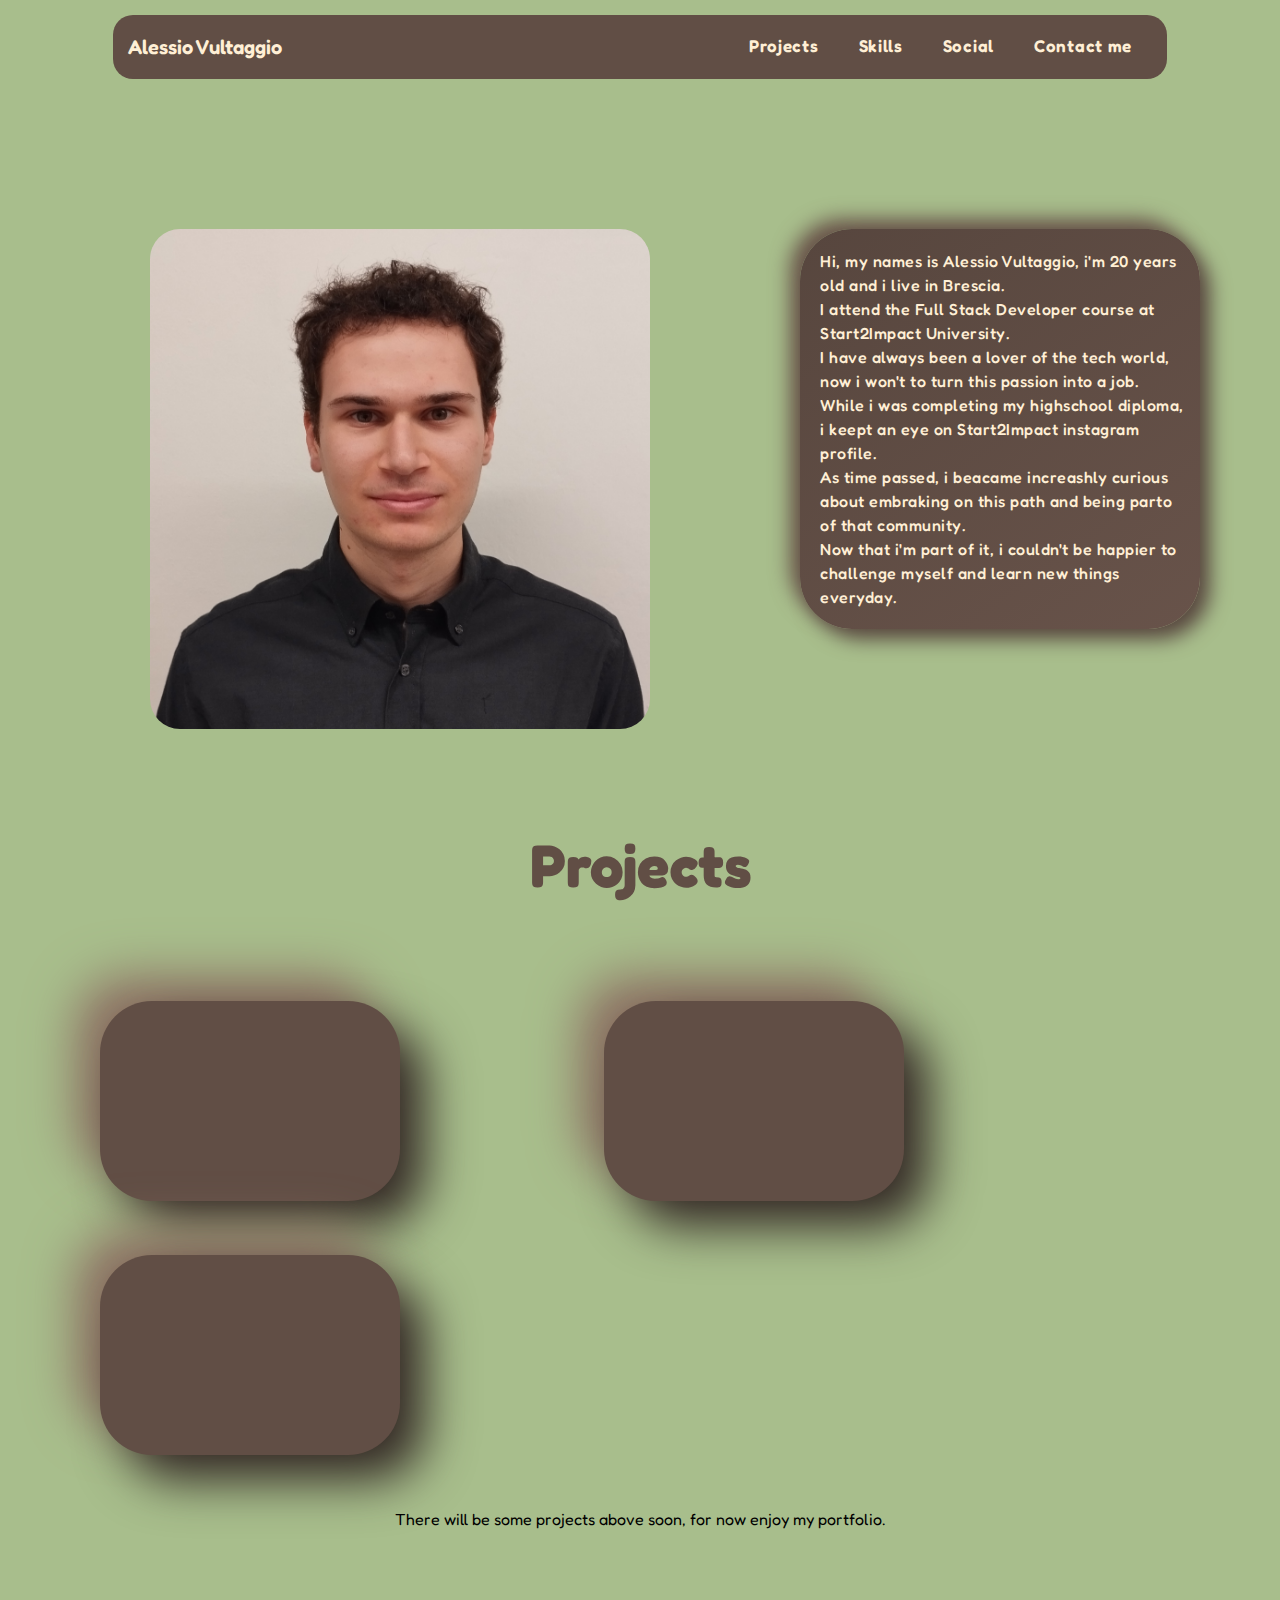
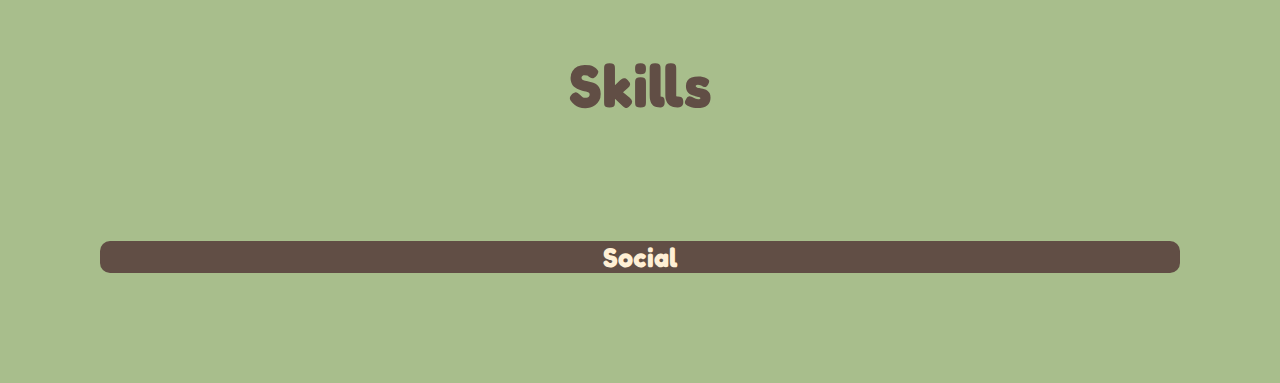
<file: index.html>
<!DOCTYPE html>
<html lang="en">
<head>
    <meta charset="UTF-8">
    <meta name="viewport" content="width=device-width, initial-scale=1.0">
    <meta property="og:title" content="Portfoglio">
    <meta property="og:type" content="website">
    <meta name="robot" content="nofollow, noindex">
    <meta name="description" content="This is my first porject and my poortfoglio with Html and Css take a look.">
    <link href="https://fonts.googleapis.com/css2?family=Fredoka:wght@300..700&family=Kode+Mono:wght@400..700&display=swap" rel="stylesheet">
    <link rel="stylesheet" href="styles.css">
    <link rel="stylesheet" href="https://cdnjs.cloudflare.com/ajax/libs/font-awesome/6.5.1/css/all.min.css" integrity="sha512-DTOQO9RWCH3ppGqcWaEA1BIZOC6xxalwEsw9c2QQeAIftl+Vegovlnee1c9QX4TctnWMn13TZye+giMm8e2LwA==" crossorigin="anonymous" referrerpolicy="no-referrer" />
    <link rel="icon" href="Favicon.png">
    <title>Portfoglio Alessio Vultaggios</title>
</head>
<body>
    <head>
        <nav class="head">
            <div class="name">
                <a name="menu">Alessio Vultaggio</a>
            </div>
            <ul>
                <li><a href="#Projects">Projects</a></li>
                <li><a href="#Skills">Skills</a></li>
                <li><a href="#Social">Social</a></li>
                <li><a href="contact-me.html" target="_blank">Contact me</a></li>
            </ul>
        </nav>
    </head>
    <div class="presentation-container">
        <div class="img-container">
            <img src="foto profilo.jpg" alt="immagine-profile">
        </div>
        <div class="description-container">
            <p class="description"> Hi, my names is Alessio Vultaggio, i'm 20 years old and i live in Brescia. <br>
                                    I attend the Full Stack Developer course at Start2Impact University. <br>
                                    I have always been a lover of the tech world, now i won't to turn this passion into a job. <br>
                                    While i was completing my highschool diploma, i keept an eye on Start2Impact instagram profile. <br>
                                    As time passed, i beacame increashly curious about embraking on this path and being parto of that community. <br>
                                    Now that i'm part of it, i couldn't be happier to challenge myself and learn new things everyday.
                                    </p>
        </div>
    </div>
    <div>
        <nav>
            <h2 class="title"><a name="Projects">Projects</a></h2>
            <div class="box"></div>
            <div class="box"></div>
            <div class="box"></div>
            <p class="coming">There will be some projects above soon,
                for now enjoy my portfolio.
            </p>
        </nav>
    </div>
    <br>
    <br>
    <br>
    <br>
    <br>
    <br>
    <div>
        <nav>
            <h2 class="title"> <a name="Skills">Skills</a></h2>
            <div class="icon-skills">
                <i class="skills fa-brands fa-html5 fa-5x" style="color: #614e45;"></i>
                <i class="skills fa-brands fa-css3-alt fa-5x" style="color: #614e45;"></i>
                <i class="skills fa-brands fa-sass fa-5x" style="color: #614e45;"></i>
                <i class="skills fa-brands fa-bootstrap fa-5x" style="color: #614e45;"></i>
                <i class="skills fa-brands fa-font-awesome fa-5x" style="color: #614e45;"></i>
            </div>
        </nav>
    </div>
    <br>
    <br>
    <br>
    <div>
        <nav>
            <h2 class="contacts"> <a name="Social">Social</a></h2>
            <div class="icon-container">
                <a class="instagram" href="https://www.instagram.com/alessiovultaggio/" target="_blank"><i class="icon-contacts fa-brands fa-instagram fa-5x"></i></a>
                <a  class="git" href="https://github.com/Alessio-Vultaggio" target="_blank"><i class="icon-contacts fa-brands fa-github fa-5x"></i></a>
                <a class="linkedin" href="https://www.linkedin.com/in/alessio-vultaggio-790a862b5/" target="_blank"><i class="icon-contacts fa-brands fa-linkedin fa-5x"></i></a>
            </div>
        </nav>
    </div>
    <a href="#menu"><i class="fa-solid fa-circle-chevron-up fa-3x"></i></a>
</body>
</html>
</file>
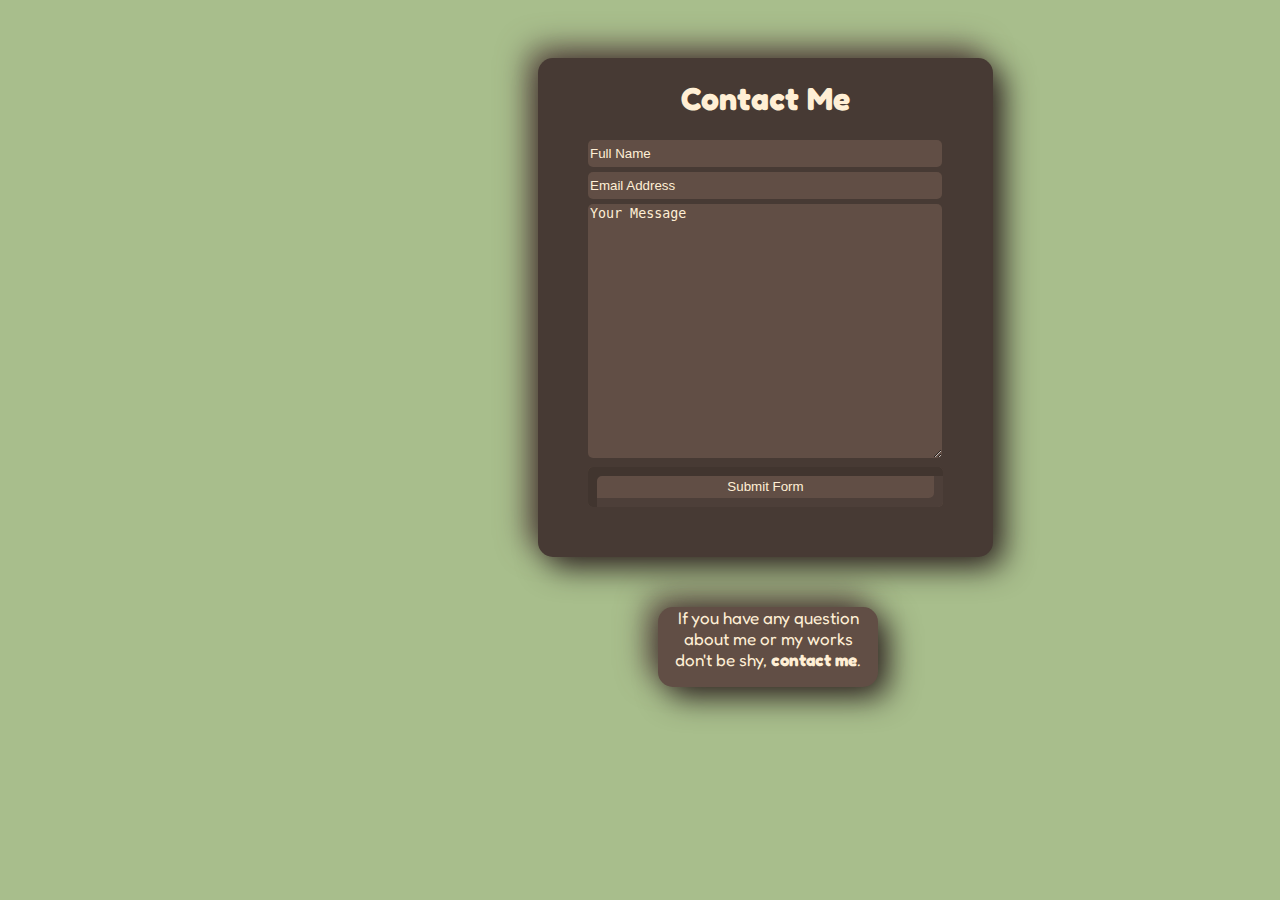
<file: contact-me.html>
<!DOCTYPE html>
<html lang="en">
<head>
    <meta charset="UTF-8">
    <meta name="viewport" content="width=device-width, initial-scale=1.0">
    <link rel="stylesheet" href="contact.css">
    <link href="https://fonts.googleapis.com/css2?family=Fredoka:wght@300..700&family=Kode+Mono:wght@400..700&display=swap" rel="stylesheet">
    <title>Contact Me</title>
</head>
<body>
    <div class="container">
        <h1>Contact Me</h1>
        <form target="_blank" action="https://formsubmit.co/alessiovultaggio03@gmail.com" method="POST">
          <div>
            <div>
              <div>
                <input class="name" type="text" name="name" placeholder="Full Name" required>
              </div>
              <div>
                <input class="email" type="email" name="email" placeholder="Email Address" required>
              </div>
            </div>
          </div>
          <div>
            <textarea class="message" placeholder="Your Message"name="message" rows="10" required></textarea>
          </div>
          <div>
            <button type="submit">Submit Form</button>
          </div>
        </form>
    </div>
    <div class="description">
      <p>If you have any question about me or my works don't
         be shy, <strong>contact me</strong>.</p>
    </div>
</body>
</html>
</file>
<file: styles.css>
*{
    margin: 0;
    padding: 0;
    font-family: "Fredoka", sans-serif;
}
:root {
   --green:rgb(168, 190, 140);
   --brown:rgb(97, 78, 69);
   --cream:rgb(255, 239, 213);
}
html::-webkit-scrollbar {
    background-color:var(--green);
}
html::-webkit-scrollbar-thumb {
    background:var(--brown);
    border-radius: 10px;
}
body {
    background-color:var(--green)
}
.head {
    display: flex;
    justify-content: space-between;
    max-width: 80%;
    margin: auto;
    padding: 20px 15px;
    background-color:var(--brown);
    backdrop-filter: blur(10px);
    border-radius: 20px;
    margin-top: 15px;
}
.name {
    font-size: 20px;
    font-weight: 600;
    color:var(--cream);
}
.name a {
    text-decoration: none;
}
ul {
    list-style-type: none;
    margin: 0;
    padding: 0;
    background-color: transparent;
    overflow: hidden;
    margin-bottom: 0;
}
li {
    padding: 0px 20px;
    float: left;
}

li a {
    color:var(--cream);
    text-decoration: none;
    font-size: 17px;
    font-weight: 600;
    letter-spacing: .7px;
    box-shadow: inset 0 0 0 0 var(--cream);
    margin: 0 -.25rem;
    padding: 0 .25rem;
    transition: color .3s ease-in-out, box-shadow .3s ease-in-out;
}
ul li a {
    position: relative;
}
li a:hover {
    box-shadow: inset 100px 0 0 0 var(--cream);
    color:var(--brown);
}
.presentation-container {
    margin-bottom: 200px;
}
.img-container {
    width: 500px;
    margin-top: 150px;
    margin-left: 150px;
}
img {
    width: 100%;
    height: 500px;
    border-radius: 30px;
    float: left;
    margin-right: 50px;
}
.description-container {
    display: inline-block;
    width: 400px;
    height: 400px;
    margin-left: 100px;
    background: linear-gradient(145deg, #57463e, #68534a);
    border-radius: 52px;
    box-shadow: 10px 10px 20px #58473f,
                -10px -10px 20px #6a554b;
}
.description {
    color: var(--cream);
    margin-top: 20px;
    margin-left: 20px;
    margin-right: 10px;
    font-weight: 500;
    letter-spacing: 0.5px;
    line-height: 24px;
}
.title {
    text-align: center;
    margin-bottom: 50px;
    color:var(--brown);
    font-size: 60px;
}
.box{
    display: inline-block;
    margin-top: 50px;
    margin-left: 100px;
    margin-right: 100px;
    width: 300px;
    height: 200px;
    background-color:var(--brown);
    border-radius: 52px;
    box-shadow: 25px 25px 49px #332925,
               -25px -25px 49px #8f7365;
}
.coming {
    margin-top: 50px;
    text-align: center;
}
.icon-skills {
    display: flex;
    justify-content: space-around;
}
.skills:hover{
    transform: scale(1.5);
    transition: .2s;
}
.fa-brands {
    margin: auto;
    margin-bottom: 10px;    
}
.contacts {
    display: flex;
    justify-content: center;
    margin-right: 100px;
    margin-left: 100px;
    margin-bottom: 10px;
    border-radius: 10px;
    color:var(--cream);
    font-size: 27px;
    background-color:var(--brown)
    
}
.icon-container {
    display: flex;
    justify-content: center;
    color:  #614e45;
}
.icon-contacts {
    margin: 15px;
}
.fa-circle-chevron-up {
    position: fixed;
    bottom: 0;
    right: 0;
    color: rgb(97, 78, 69);
    margin-bottom: 10px;
    margin-right: 10px;
}
.instagram {
    color: #614e45;
    height: 100px;
}
.instagram:hover {
    transform: scale(1.2);
    transition: .2s;
    color: white;
    background: linear-gradient(#405de6, #5851db, #833ab4, 
                    #c13584, #e1206c, #fd1d1d);
    border-radius: 10px;
}
.git {
    color: #614e45;
}
.git:hover {
    transform: scale(1.2);
    transition: .2s;
    background-color: white;
    color: black;
    border-radius: 10px;
}
.linkedin {
    color: #614e45;
}
.linkedin:hover {
    transform: scale(1.2);
    transition: .2s;
    background-color: white;
    color: rgb(0, 119, 181);
    border-radius: 10px;
}

/*Mobile Styles*/
@media only screen and (max-width:576px) {
    
    .img-container {
        display: block;
        width: 100%;
        margin-left: 0px;
        margin-top: 50px;
        margin-bottom: 50px;
    }
    img {
        height: 400px;
    }
    .description-container {
        width: 100%;
        margin: auto;
        margin-top: 50px;
        height: 400px;
    }
    .box {
        width: 100%;
        margin: auto;
        margin-bottom: 50px;
    }
 }
 /*Tablet Styles*/
 @media only screen and (min-width: 768px) and (max-width:1000px) {
    
    
    .description-container {
      width: 100%;
      height: 230px;
      margin: auto;
      margin-top: 50px;
    }
    .box {
        margin-left: 230px;
    }
    .img-container {
        margin-left: 200px;
    }
 }

 /* Computer Styles*/
 @media only screen and (min-width: 1000px) and (max-width:1200px) {
    

    .description-container {
        margin-top: 100px;
        margin-bottom: 100px;
        display: inline-block;
        width: 350px;
        height: auto;
    }
    .description {
        margin-top: 10px;
    }
    .img-container {
        float: left;
        width: 500px;
        margin-left: 50px;
    }
    .box {
        margin: auto;
        margin-right: 20px;
        margin-left: 10px;
    }
    .presentation-container {
        margin-bottom: 50px;
    }
 }
</file>
<file: contact.css>
:root {
    --green:rgb(168, 190, 140);
    --brown:rgb(97, 78, 69);
    --cream:rgb(255, 239, 213);
 }
body{
    background-color:var(--green);
    font-family: "Fredoka", sans-serif;
}
.name, .email, .message {
    background-color:var(--brown);
    margin-bottom: 5px;
    border-radius: 5px;
    color:var(--cream);
    border-style: none;
}
::placeholder {
    color:var(--cream);
}
.name {
    height: 25px;
    width: 350px;
}
.email {
    height: 25px;
    width: 350px;
}
h1 {
    color:var(--cream);
    text-align: center;
}
.message {
    width: 350px;
    height: 250px;
}
button {
    width: 355px;
    height: 40px;
    background-color:var(--brown);
    color: rgb(255, 239, 213);
    border-radius: 5px;
    border-style: none;
    box-shadow: inset 9px 9px 0px #41352f,
                inset -9px -9px 0px #4d3f39;
    
}
button:hover {
    background-color: rgb(87, 43, 23);
    box-shadow: inset 9px 9px 0px #3e1f0b,
                inset -9px -9px 0px #954b2b;
}
.container {
    display: inline-block;
    margin-left: 530px;
    margin-top: 50px;
    padding-left: 50px;
    padding-right: 50px;
    padding-bottom: 50px;
    border-radius: 15px;
    background-color: rgb(71, 58, 52);
    box-shadow: 10px 10px 31px #302723,
                -10px -10px 31px #5e4d45;
}
.description {
    width: 200px;
    height: 80px;
    margin-top: 50px;
    margin-left: 650px;
    padding-left: 10px;
    padding-right: 10px;
    background-color: var(--brown);
    color: var(--cream);
    border-radius: 15px;
    box-shadow: 10px 10px 31px #302723,
                -10px -10px 31px #5e4d45;
}
p {
    text-align: center;
    font-size: 17px;
}
/* Mobile Style */
@media only screen and (max-width:576px){
    

    body {
        display: block;
    }
    .name, .email, .message, button {
        width:100%
    }
    .description {
        margin: auto;
        margin-top: 30px;
        height: 70px;
    }
}
/* Tablet Styles */
@media only screen and (min-width:768px) and (max-width:1000px) {
    
    
    body {
        display: block;
    }
    .description {
        height: 80px;
        margin-left: 270px;
    }
    .container {
        display: inline-block;
        margin-left: 150px;
    }
        
}
</file>
